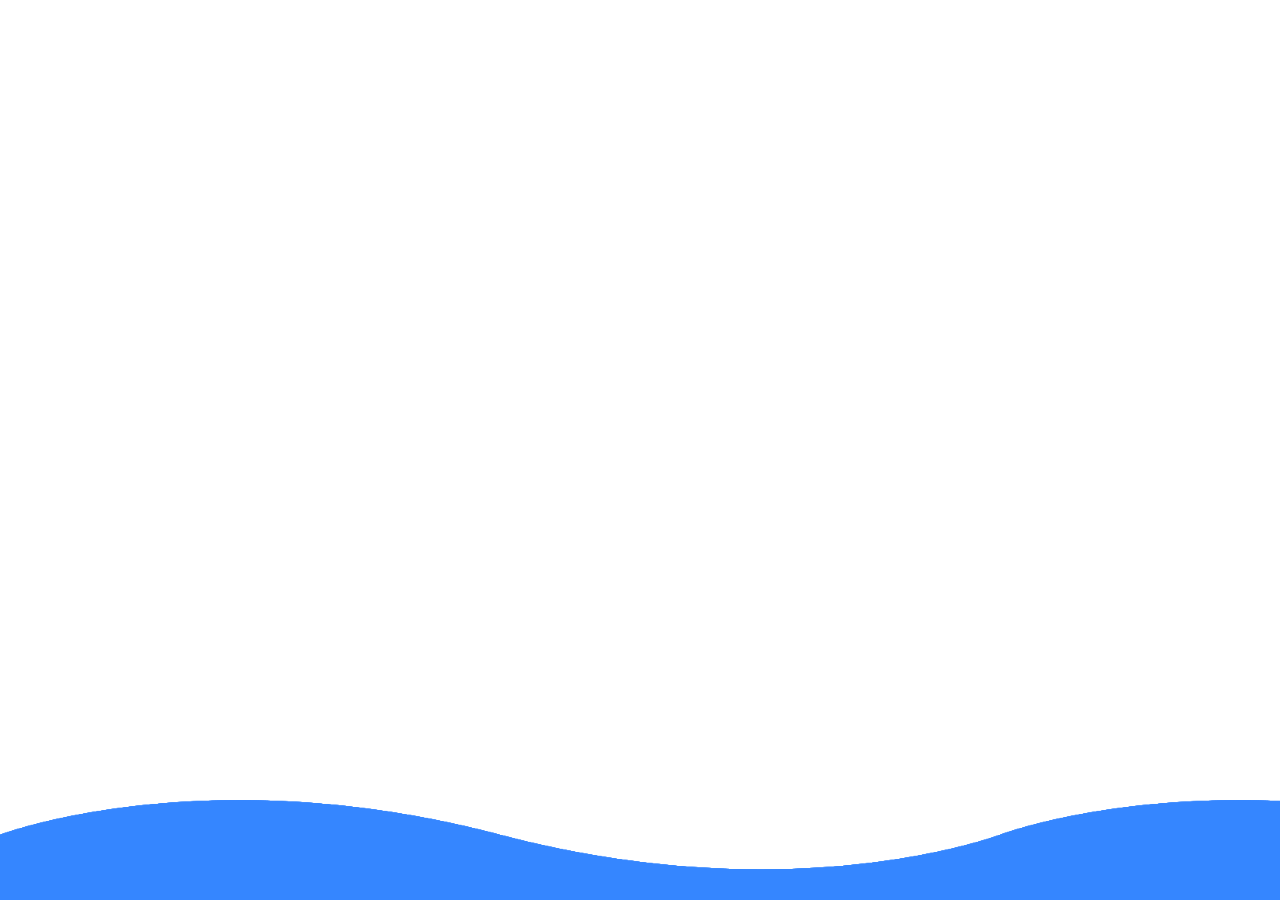
<file: footer/index.html>
<!DOCTYPE html>
<html lang="en" dir="ltr">

<head>
  <meta charset="utf-8">
  <title></title>
  <link rel="stylesheet" href="style.css">
</head>

<body>
  <section class="body">

  <footer>
    <div class="waves">
      <div class="wave" id="wave1"></div>
      <div class="wave" id="wave2"></div>
      <div class="wave" id="wave3"></div>
      <div class="wave" id="wave4"></div>
    </div>
  </footer>
  </section>

</body>

</html>
</file>
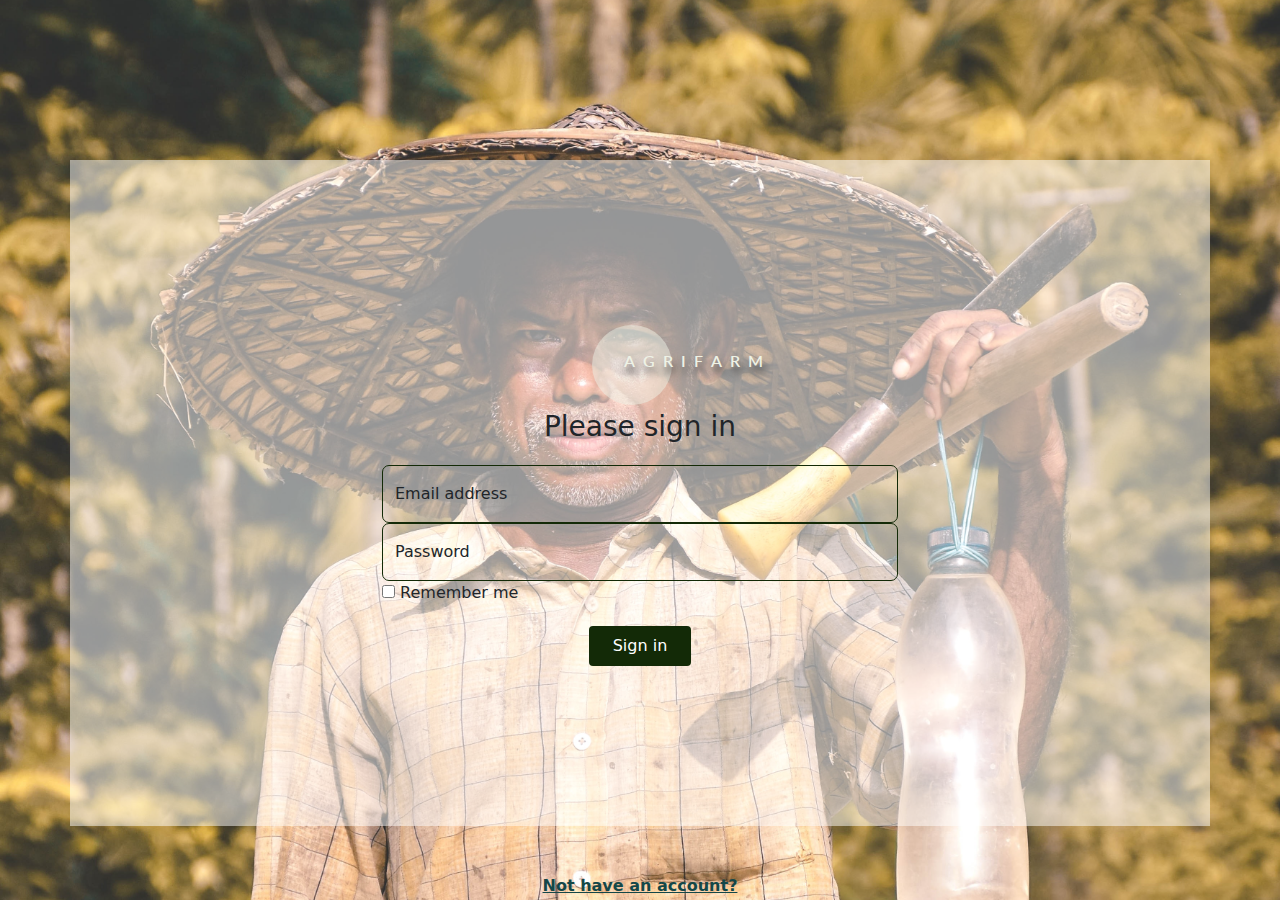
<file: signin.html>
<!DOCTYPE html>
<html lang="en" dir="ltr">
  <head>
    <meta charset="utf-8">
    <title></title>
    <link rel="stylesheet" href="bootstrap-5.1.3-dist\css\bootstrap.css">
    <link rel="stylesheet" href="css/style.css">
    <link rel="stylesheet" href="css\farmercommunity.css">
    <link rel="stylesheet" href="css\login.css">
    <link rel="icon" href="AF.png">
  </head>
  <body>
    <form class="container">
      <a class="navbar-brand d-flex justify-content-center" href="index.html">
        <div class="logo">
          <ul class="d-flex mx-auto my-auto">
            <li>a</li>
            <li>g</li>
            <li>r</li>
            <li>i</li>
            <li>f</li>
            <li>a</li>
            <li>r</li>
            <li>m</li>
          </ul>
        </div>
      </a>
    <h1 class="h3 mb-3 fw-normal d-flex justify-content-center">Please sign in</h1>
    <div class="signIn-form">

    <div class="form-floating">
      <input type="email" class="form-control" id="floatingInput" placeholder="name@example.com" required>
      <label for="floatingInput">Email address</label>
    </div>
    <div class="form-floating">
      <input type="password" class="form-control" id="floatingPassword" placeholder="Password" required>
      <label for="floatingPassword">Password</label>
    </div>

    <div class="checkbox mb-3">
      <label>
        <input type="checkbox" value="remember-me"> Remember me
      </label>
    </div>
        </div>
    <div class="col-12 sign-up-btn">
      <button class="btn btn-primary mx-auto" type="submit">Sign in</button>
    </div>

  </form>
  <div class="d-flex justify-content-center pt-5 signIn-link">
    <a href="farmerCommunity.html" style="color:#144748; font-weight:bold;">Not have an account?</a>
  </div>
  </body>
</html>
</file>
<file: footer/style.css>
*{
  padding: 0;
  margin: 0;
  box-sizing: border-box;
}
.body{
  display: flex;
  justify-content: flex-end;
  align-items: flex-end;
  min-height: 100vh;
}
footer{
  position: relative;
  width: 100%;
  padding: 0;
}
.footer-icon i{
  font-size: 1.5rem;
}
.footer-icon i:hover{
  transform: translate(4px,4px);
  color: #fff;
}
footer .wave{
  position: absolute;
  top: -100px;
  left: 0;
  width: 100%;
  height: 100px;
  background:url(wave.png);
  background-size:1000px 100px;
  object-fit: cover;
}
footer .wave#wave1{
  z-index: 1000;
  opacity: 1;
  bottom: 0;
  animation:animateWave 4s linear infinite;
}
footer .wave#wave2{
  z-index: 999;
  opacity: 0.5;
  bottom: 0;
  animation:animateWave_02 4s linear infinite;
}

footer .wave#wave3{
  z-index: 1000;
  opacity: 0.2;
  bottom: 15;
  animation:animateWave 3s linear infinite;
}
footer .wave#wave4{
  z-index: 999;
  opacity: 0.7;
  bottom: 20px;
  animation:animateWave_02 3s linear infinite;
}
@keyframes animateWave {
  0%{
    background-position-x:0px;
  }
  100%{
    background-position-x:1000px;
  }
}
@keyframes animateWave_02 {
  0%{
    background-position-x:1000px;
  }
  100%{
    background-position-x:0px;
  }
}
</file>
<file: css/style.css>
@import url('https://fonts.googleapis.com/css2?family=Josefin+Sans:wght@100;200;300;400;500;600;700&family=Lato:wght@100;300;400&display=swap');
@import url('https://fonts.googleapis.com/css2?family=Josefin+Sans:wght@100;200;300;400;500;600;700&family=Lato:wght@100;300;400&family=Shadows+Into+Light&display=swap');

*{
  padding: 0;
  margin: 0;
  box-sizing: border-box;
}
/* .dropdown-content {
  display: none;
  position: absolute;
  background-color: #f9f9f9;
  min-width: 160px;
  box-shadow: 0px 8px 16px 0px rgba(0,0,0,0.2);
  z-index: 1;
}
.dropdown:hover .dropdown-content {
  display: block;
} */


header{
  background-position: center;
  background-repeat: no-repeat;
  background-size: cover;
  position: relative;
  /* z-index: -2; */
}
.carousel{
  position:;
  z-index: 0;
  height: 550px;
}
.carousel-item img{
  object-fit: cover;
  background-position: center;
}
/* .overlay{
  position: absolute;
  width: 100%;
  height: 100vh;
  background: linear-gradient(to bottom, rgba(22, 22, 22, 0.3) 0,rgba(22,22,22,0.7) 75%,#161616 100%);
  background: radial-gradient(circle,rgba(22, 22, 22, 0.3) 25%,rgba(22,22,22,0.7) 75%,#161616 100%);
  z-index: -1;
} */
.nav-up{
  position: absolute;
  top:0;
  left:0;
}
button.search-icon{
  position: absolute;
  border: none;
  right: 5%;
  top:54%;
}
.offcanvas{
  background: rgba(255,255,255,0.5)!important;
}
.offcanvas-body input{
  background: rgba(0,0,0,0.5)!important;
  border: inherit!important;
  border-radius: 5rem!important;
}
.offcanvas-header h5{
  align-self: center;
  color: #132a07;
  font-family: 'Righteous', cursive;
}
.offcanvas-header{
  align-self: center;
}
.offcanvas-body .d-block{
  text-align: center;
}
.d-block button{
  padding: 0.3rem 1rem!important;
  color: #fff!important;
  background: #132a07!important;
  transition: 1s!important;
  border-radius: 5rem;
}
.d-block button:hover{
  color:#132a07 !important;
  background: #fff!important;
}
.blur{
  backdrop-filter:blur(5px);
}
.blur-2{
  backdrop-filter:blur(20px);
  background-color: rgba(0, 0, 0, 0.1);
}
.upper{
  color:white!important;
  padding: 1rem 0;
  z-index: 1;
  font-family: 'Josefin Sans', sans-serif;
  border-bottom: 1px solid #999;
}
.upper a{
  color:black!important;
  font-weight: bold;
  transition: 0.5s ease;
}
.upper a:hover{
  color: white!important;
}
button{
  background-color: inherit!important;
  padding: 0!important;
  margin: 0!important;
}
button:hover{
  background-color:inherit;
}
.upper i{
  font-size: 0.70rem;
  align-items: center;
  margin-right: 0.75rem;
  color: black;
}
/* .icon-hover:hover{
  transform: translate3d(2px,3px,2px);
} */
.upper span{
  padding: 0.5rem;
}
.logo{
  font-family: 'Lato', sans-serif;
  text-transform: uppercase;
  color: #EEF2E6;
  font-size: 1rem;
  font-weight: 600;
  background-color: rgba(238, 242, 230, 0.5);
  text-shadow: 2px 7px 9px #333;
  letter-spacing: 0.5rem;
  padding-bottom: 0.5rem;
  width:5rem;
  height:5rem;
  border-radius: 50%;
  display: flex;
  vertical-align: middle;
}
.logo li{
  list-style: none;
}
.logo span{
  font-size: 2.5rem;
  color:#224B0C;
  font-weight: 600;
}

.nav-item a{
  text-decoration: none;
  font-family: 'Josefin Sans', sans-serif;
  color: #4C0033!important;
  text-transform: uppercase;
  font-size: 0.8rem;
  font-weight: 700!important;
  margin-left: 2.5rem;
  cursor: pointer;
  transition: all 0.2s ease!important;
}
.nav-item .active{
  background: rgba(19,42,7,0.8);
  color: white!important;
}
.nav-item a:hover{
  transform: translate(0,2px)!important;
}
.navbar-nav{
  float: right;
  margin-left: 8.1rem!important;
}

.headline{
  /* position: absolute;
  transform: translate(100%,100%); */
  text-align: center;

}

.headline-name h1{
  font-family: 'Josefin Sans', sans-serif;
  margin: 2rem 9rem;
  border-radius: 5px;
  font-size: 3rem;
  font-weight: 700;
  color: #2C3639;
  letter-spacing: 1rem;
  padding: 5rem 0;
  text-shadow:5px 5px 15px white, 5px 5px 15px white;
  background-color: rgba(255,255,255, 0.1);
}
.about-farmer{
  font-family: 'Lato', sans-serif;
  text-transform: uppercase;
  font-weight: 400;
  color: white;
  padding: 3.5rem;
}
.section-1{
  background-color: #ddd;
  position: relative;
}
button:hover, button:focus, .button:hover, .button:focus {
    background-color: inherit!important;
  }
.box{
  padding: 4rem;
  margin: 1rem 0;
  font-family: 'Lato', sans-serif;
  text-transform: capitalize;
  cursor: pointer;
  transition:all 1s ease;
  align-items: center;
  justify-content: center;
  display: flex;
}
.box img{
  width: 4rem;
}
.box:hover{
  box-shadow: 2px 5px 10px #222;
}
.section-2{
  background-color: #132a07;
  padding-top: 1rem;
}
.welcome-part{
  margin-top: 5rem;
  border: none!important;
  background-color: inherit!important;
}
.welcome-part img{
  background-size: cover;
}
.welcome-part-body{
  transform: translate(150px,-200px);
  background: transparent!important;
  background-color: rgba(255, 255, 255, 0.3)!important;
  color:white;
  width: 38rem;
    height: 32rem;
    padding:5rem 4rem !important;
}
.welcome-card h5{
  font-size: 5rem;
  font-family:'Shadows Into Light', cursive;
  font-weight: 400;
  color: #ff2f2f;
}
.welcome-card span{
font-family: 'Righteous', cursive;
  text-transform: uppercase;
  text-align: center;
  color: #fff;
  background: rgba(13,110,253,0.5);
  padding: 0.7rem 0.5rem;
  border-radius: 5px;
}
.welcome-card p{
  font-size: 1.5rem;
  font-family:'Shadows Into Light', cursive;
  color: #000;
  letter-spacing: 0.2rem;
  margin-top: 5rem;
  background: rgba(255,255,255,0.4);
  width: 70%;
  text-align: center;
  border-radius:0 5rem;
  border-top: 2px solid #132a07;;
}

.welcome-part-body li{
  list-style-image: url('../icon/bullet.png');
  margin: 2rem;
}
.welcome-part-body p{
  color: black;
  font-size: 1.2rem;
}
.click-button button{
  text-transform: uppercase!important;
  border-radius: 1rem!important;
  color: white!important;
  width: 7rem;
  padding: 0.7rem 0.2rem!important;
  display: flex!important;
  justify-content: center!important;
  background-color: #4490ff!important;
  color: white!important;
  border: 1px solid inherit!important;
  transition: 1s!important;
}
.click-button button:hover{
  border: 1px solid #4490ff;
  color: #4490ff!important;
  background: transparent!important;
}
.section-3 h2{
  text-transform: capitalize;
  text-align: center;
  font-family:'Shadows Into Light', cursive;
  color: #132a07;
}
.section-3 h5{
  text-transform: uppercase;
  text-align: center;
  font-family: 'Righteous', cursive;
  color: #132a07;
}
.section-3 p{
  text-align: center;
  text-transform: capitalize;
  color: black;
  font-size: 13px;
}
.section-3 .card img{
  object-fit: cover;
  height: 10rem;
}

.body-text{
  text-align:center;
  line-height: 1rem;
  padding: 5rem;
}
.body-text h1{
  font-family: 'Josefin Sans', sans-serif;
  padding: 3rem 0;
}
.body-text h3{
  font-family: 'Josefin Sans', sans-serif;
  padding: 2rem 0;
}
.body-text h4{
  font-family: 'Josefin Sans', sans-serif;
  padding: 1rem 0;
}
.body-text p{
  font-family: 'Lato', sans-serif;
  line-height: 3rem;0
}
footer{
  background-color:#3586ff;
  width: 100%;
  background-position: center;
  background-repeat: no-repeat;
  background-size: cover;
  position: relative;
  padding-top: 10rem;
}
.chart{
  z-index: 1;
  padding: 1rem 15rem !important;
  color: white;
}
.chart-col{
  width: 30%;
}

.chart-col h2{
  font-family: 'Josefin Sans', sans-serif;
  padding: 0;
  font-size: 3rem;
  color: white;
  margin:0;
}
.chart-col li{
  list-style: none;
}
.chart-col a{
  text-decoration: none;
  margin: 2rem 2rem;
  font-family: 'Lato', sans-serif;
  color: #000;
  line-height: 2rem;
}
.footer-icon a{
  text-decoration: none;
  color:white;
  margin-left: 1rem;
}
.explore{
  padding-top:1rem;
}
.explore ul{
    display: flex;
}
.explore li{
  list-style: none;

}
footer hr{
  margin: 0 25rem;
}
.explore a{
  font-size: 0.8rem;
  color:#fff;
  text-decoration: none;
  margin: 0 0.75rem;
  text-transform: uppercase;
  transition: all 2s ease;
}
.explore a:hover{
  color: #fff;
  border-bottom: 1px solid #666;
}
.footer-end{
  padding-top: 1.5rem;
  padding-bottom: 1.5rem;
  font-family: 'Lato', sans-serif;
  color: black;
}
/* .overlay-2{
  position: absolute;
  width: 100%;
  height: 100%;
  background: linear-gradient(to bottom, rgba(22, 22, 22, 0.3) 0,rgba(22,22,22,0.7) 75%,#161616 100%);
  z-index: 0;
} */
.chart-col{
  z-index: 1;
}
.footer-icon{
  z-index: 1;
}
.footer-left{
    z-index: 1;
}







@media(max-width:1295px){
  .welcome-part-body{
    transform: translate(0px,0px);
  }
  .section-2{
    padding-bottom: 50px;
  }
}

@media(max-width:1075px){
  .welcome-card p{
    width: 70%;
    margin-top: 2px;
}
  .section-2{
    padding-bottom: 50px;
  }
  .welcome-part-body{
    width: 66%!important;
    margin-top: 50px!important;
}
}
@media(max-width:1200px){
  .chart-col{
    width: 50%;
    text-align: center!important;

    justify-content: center!important;
  }
  .carousel-item img{
    height: 100vh;
  }
  header{
    height:100vh;
  }
  .chart{
    width: 100%!important;
    padding-left: 30px!important;
    padding-right: 30px!important;

  }
  .chart-col .logo{
    justify-content: center!important;
    display: flex!important;
    vertical-align: middle!important;
    margin-left: 37%;
  }
}
@media(max-width:767px){
  .chart{
    flex-direction: column;
    align-items: center;
  }
.carousel-item img{
    height: 70vh;
  }
  header{
    height:70vh;
  }
  .headline-name h1{
    margin: 0;
  }
  .upper .container{
    max-width: 100%;
  }
  .organic-products-01 {
    margin-top: 10rem;
    display: flex;
    align-content: center;
    justify-content: center;
    flex-direction: column;
    text-align: center;
}
.drops {
    align-items: center;
    justify-content: center;
    display: flex;
}
.drop-product{
    display: flex;
    flex-direction: column;
}
.fresh-vegetables-01{
  margin-top: 10rem;
  display: flex;
  align-content: center;
  justify-content: center;
  flex-direction: column;
  text-align: center;
}
.dairy-products-01{
  margin-top: 10rem;
  display: flex;
  align-content: center;
  justify-content: center;
  flex-direction: column;
  text-align: center;
  padding-left:0!important;
  width: 100%!important;
}
.drop-product-2{
  transform: translate(0,150px)!important;
}
.drop-product-3,.drop-product-4,.drop-product-5,.drop-product-6,.drop-product-7,.drop-product-8{
  padding-left: 0!important;
  margin-top: 10rem;
}
.agriculture-products-01,.soli-testing-01,.organic-farming-01,.agriculture-events-01,.digital-magazine-01{
  margin-top: 10rem;
  display: flex;
  align-content: center;
  justify-content: center;
  flex-direction: column;
  text-align: center;
  padding-left:0!important;
  width: 100%!important;
}
}
@media(max-width:676px){
  .upper i{
    margin: 0;
    padding: 0;
  }
  .upper span{
    margin: 0;
    padding: 0;
  }
}
@media(max-width:570px){
  .upper .container{
    display: block!important;
  }
}
@media(max-width:991px){
  .navbar{
    background: rgba(0,10,10,0.9);
    width: 100%;
    padding-right: 5%;
    z-index: 1;
    border-radius: 5px;
  }
  .navbar-brand{
    justify-content: center;
    align-items: center;
    display: flex;
  }
  .nav-item a{
    color:#EEF1FF!important;
  }
  button.navbar-toggler{
    background: #fff!important;
  }
  .dairy-products-01,.soli-testing-01,.agriculture-events-01 {
    padding-left: 0!important;
    width: 100%!important;
}
.drops{
  transform: scale(0.5);
}
.drops-3,.drops-5,.drops-7 {
    display: flex;
    writing-mode: vertical-rl;
}
.main-services{
  text-align: center;
}
.fresh-vegetables-01{
  display: flex;
    flex-direction: column;
}
}
@media (max-width:870px) {
.card-img-overlay{
  transform: scale(0.5);
}
}
@media (max-width:742px) {
.card-img-overlay h5{
  font-size: 4rem;
  color: #fff;
}
.welcome-card span{
  background: #083c24;
  font-size: 4rem;
}
.welcome-card p{
    width: 80%!important;
    background: rgba(255,255,255,0.7)!important;
}
}
@media (max-width:610px) {
/* .card-img-overlay h5{
  font-size: 4rem;
  color: #fff;
}
.welcome-card span{
  background: #083c24;
  font-size: 4rem;
} */
.welcome-card p{
    width: 90%!important;
    background: rgba(255,255,255,0.7)!important;
}
.welcome-part{
  width: 75%!important;
}
}
@media(min-width:1200px){
  .navbar-nav{
    margin-left: 19.1rem!important;
  }
.carousel-item img{
    height: 100vh;
  }
  header{
    height:100vh;
  }
}
@media (max-width:723px) {
   .welcome-part-body{
     padding-bottom: 34rem!important;
   }
}
@media (max-width:554px) {
   .welcome-part-body{
     padding-bottom: 40rem!important;
   }
.carousel-item img{
     height: 50vh;
   }
   header{
     height:50vh;
   }
}
@media(max-width:991px){
  button.search-icon{
    z-index: 1;
  }
}
@media(max-width:570px){
  button.search-icon{
    top:65%;
  }
}
</file>
